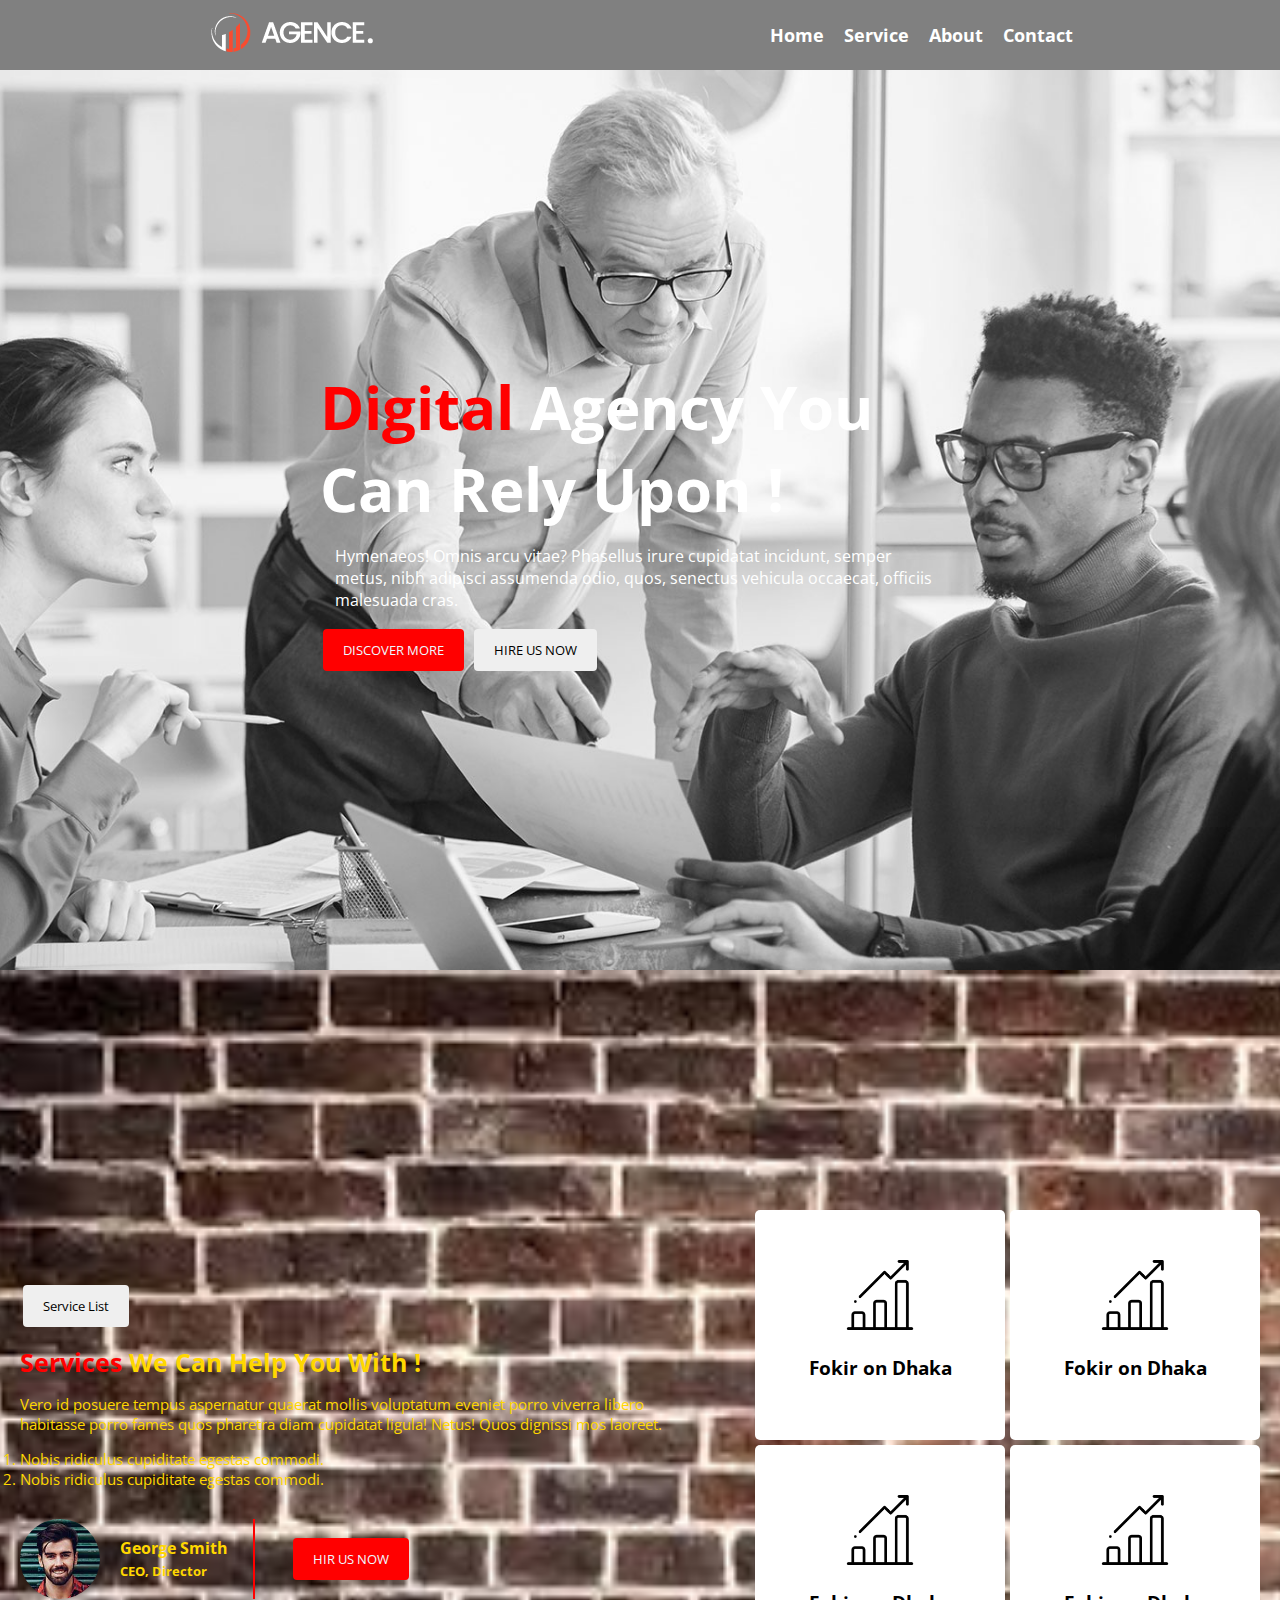
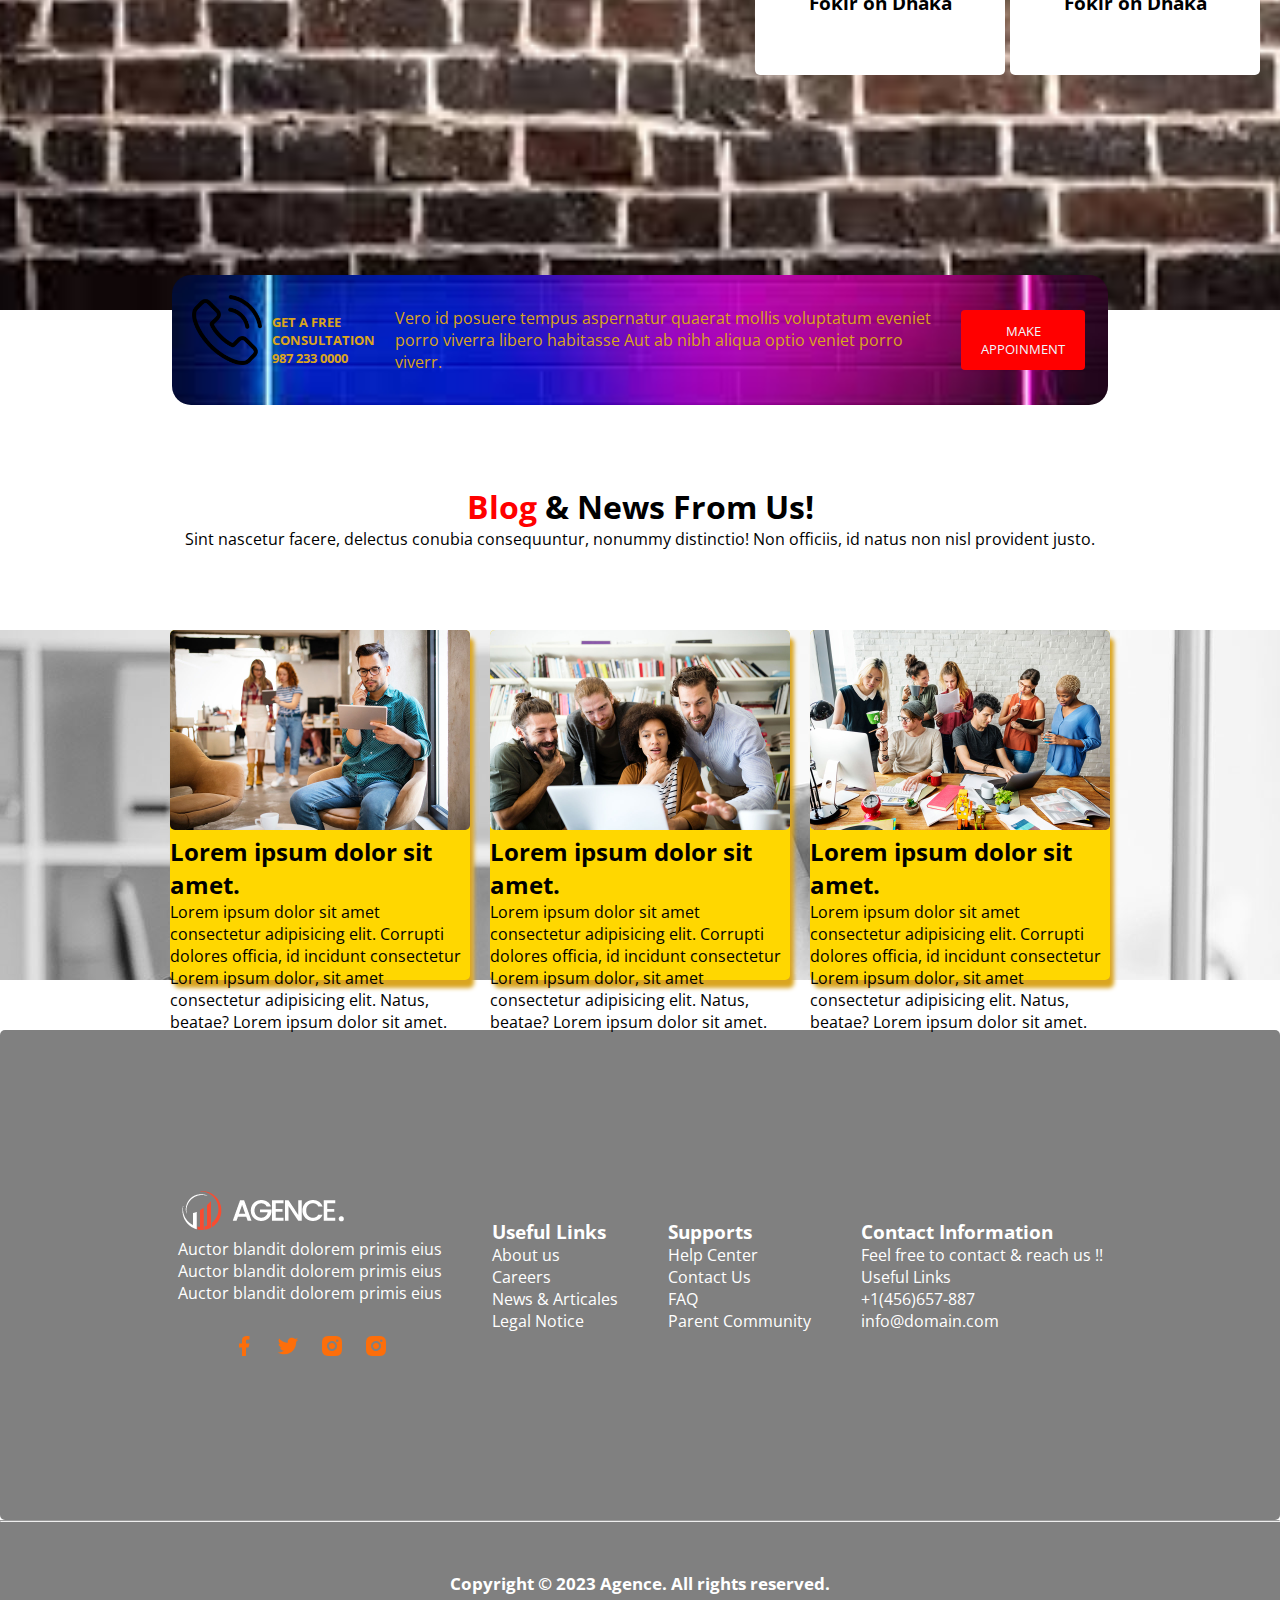
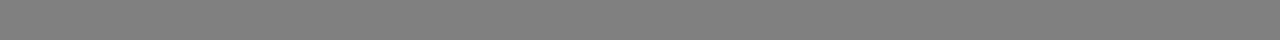
<file: index.html>
<!DOCTYPE html>
<html lang="en">
<head>
    <meta charset="UTF-8">
    <meta name="viewport" content="width=device-width, initial-scale=1.0">
    <title>Digital Agency</title>
    <link rel="preconnect" href="https://fonts.googleapis.com">
    <link rel="preconnect" href="https://fonts.gstatic.com" crossorigin>
    <link href="https://fonts.googleapis.com/css2?family=Open+Sans:wght@400;700&display=swap" rel="stylesheet">
    
    <link rel="stylesheet" href="style.css">
</head>
<body>


    <!-- create a header section -->

    <header>
        <div class="header-container">
            <div class="header-logo">
               <img src="/asset/logo/logo.png" alt="">
            </div>
            <div class="menus">
                <li>Home</li>
                <li>Service</li>
                <li>About</li>
                <li>Contact</li>
            </div>
        </div>

        <!-- Banner section -->

        <div class="banner-container">
           <div class="banner-info">
            <h2 class="banner-title">
                <span class="primary-text">Digital</span> Agency You <br>
                    Can Rely Upon !
            </h2>
            <p class="banner-describ">
                Hymenaeos! Omnis arcu vitae? Phasellus irure cupidatat incidunt, semper metus, nibh adipisci assumenda odio, quos, senectus vehicula occaecat, officiis malesuada cras.
            </p>
            <button class="btn primary-btn">
                DISCOVER MORE
            </button>
            <button class="btn">
                HIRE US NOW
            </button>
           </div>

        </div>

        <!-- service-container section -->


                    <div class="service-container">
                        <div class="left-service-info">
                            <button class="btn auther-btn"> Service List
                            </button>
                            <h3 class="service-title">
                             <span class="primary-text">Services</span> We Can Help You With !
                            </h3>
                            <p class="sercice-discription">
                             Vero id posuere tempus aspernatur quaerat mollis voluptatum eveniet porro viverra libero habitasse porro fames quos pharetra diam cupidatat ligula! Netus! Quos dignissi mos laoreet.
                            </p>
                            <ol class="service-list">
                             <li>Nobis ridiculus cupiditate egestas commodi.</li>
                             <li>Nobis ridiculus cupiditate egestas commodi.</li>
                            </ol>

                            <div class="author-container">
                                <div class="author-info">
                                    <img class="auther-icon" src="./asset/image/author.jpg" alt="" />
                                    <h4>
                                      George Smith <br />
                                      <small>CEO, Director</small>
                                    </h4>
                                  </div>
                                <div class="author-button">
                                    <button class="btn primary-btn">
                                        HIR US NOW
                                    </button>
                                </div>
                        </div>
                    </div>
       
    
       <!-- right service section -->
    
    
                <div class="right-service-info">
                    <div class="first-two-box">
                        <div class="box">
                            <img class="icon" src="/asset/icons/bar-chart.png" alt="">
                            <h3>Fokir on Dhaka</h3>
                        </div>
                        <div class="box">
                            <img class="icon" src="/asset/icons/bar-chart.png" alt="">
                            <h3>Fokir on Dhaka</h3>
                        </div>
                    </div>
                    <div class="first-two-box">
                        <div class="box">
                            <img class="icon" src="/asset/icons/bar-chart.png" alt="">
                            <h3>Fokir on Dhaka</h3>
                        </div>
                        <div class="box">
                            <img class="icon" src="/asset/icons/bar-chart.png" alt="">
                            <h3>Fokir on Dhaka</h3>
                        </div>
                    </div>
                </div>
                    </div>

     <!-- appoinment container -->

<div class="appoinment-container">
    <div class="apoin-btn">
        <img class="icon" src="/asset/icons/phone-call.png" alt="">
        <h5>GET A FREE CONSULTATION <br>
            987 233 0000</h5>
    </div>
    <div class="apoin-describe">
        Vero id posuere tempus aspernatur quaerat mollis voluptatum eveniet porro
        viverra libero habitasse Aut ab nibh aliqua optio veniet porro viverr.
    </div>
    <div class="apoin-btn">
        <button class="btn primary-btn">
            MAKE APPOINMENT
        </button>
    </div>
</div>
    </header>

    <main>

        <!-- blog section -->

        <div class="blog-container">
            <h1 class="blog-title">
                <span class="primary-text">Blog</span> & News From Us!
            </h1>
            <p class="blog-discrip">
                Sint nascetur facere, delectus conubia consequuntur, nonummy distinctio! Non officiis, id natus non nisl provident justo.
            </p>
        </div>

        <!-- cards section -->

        <div class="cards-container">
            <div class="card">
                <img class="blog-img" src="/asset/image/blog-1.jpg" alt="">
                <h2>Lorem ipsum dolor sit amet.</h2>
                <p>Lorem ipsum dolor sit amet consectetur adipisicing elit. Corrupti dolores officia, id incidunt consectetur Lorem ipsum dolor, sit amet consectetur adipisicing elit. Natus, beatae? Lorem ipsum dolor sit amet. </p>
            </div>
            <div class="card">
                <img class="blog-img" src="/asset/image/blog-2.jpg" alt="">
                <h2>Lorem ipsum dolor sit amet.</h2>
                <p>Lorem ipsum dolor sit amet consectetur adipisicing elit. Corrupti dolores officia, id incidunt consectetur Lorem ipsum dolor, sit amet consectetur adipisicing elit. Natus, beatae? Lorem ipsum dolor sit amet. </p>
            </div>
            <div class="card">
                <img class="blog-img" src="/asset/image/blog-3.jpg" alt="">
                <h2>Lorem ipsum dolor sit amet.</h2>
                <p>Lorem ipsum dolor sit amet consectetur adipisicing elit. Corrupti dolores officia, id incidunt consectetur Lorem ipsum dolor, sit amet consectetur adipisicing elit. Natus, beatae? Lorem ipsum dolor sit amet. </p>
            </div>
        </div>

    </main>
    <footer>

        <!-- informayion container -->

<div class="information-container">
    <div class="agence-box">
        <img src="/asset/logo/logo.png" alt="">
        <li>Auctor blandit dolorem primis eius</li>
        <li>Auctor blandit dolorem primis eius</li>
        <li>Auctor blandit dolorem primis eius</li>
        <div class="social-links">
          <a target="_blank" href=""> <img src="/icons/facebook.png" alt=""></a>
          <a href=""> <img src="/icons/twitter.png" alt=""></a>
          <a href=""> <img src="/icons/insta.png" alt=""></a>
          <a href=""> <img src="/icons/insta.png" alt=""></a>
        </div>
    </div>
    <div class="useful-box">
        <h3>Useful Links</h3>
        <li>About us</li>
        <li>Careers</li>
        <li>News & Articales</li>
        <li>Legal Notice</li>

    </div>
    <div class="support-box">
        <h3>Supports</h3>
        <li>Help Center</li>
        <li>Contact Us</li>
        <li>FAQ</li>
        <li>Parent Community</li>

    </div>
    <div class="contact-info">
        <h3>Contact Information</h3>
        <li>Feel free to contact & reach us !!</li>
        <li>Useful Links</li>
        <li>+1(456)657-887</li>
        <li>info@domain.com</li>

    </div>
</div>

<hr>
<div class="coppy">
    <h5>Copyright © 2023 Agence. All rights reserved.</h5>
</div>
    </footer>
    
</body>
</html>
</file>
<file: style.css>
*{font-family: 'Open Sans', sans-serif;
    margin: 0px;
    padding: 0px;
}

.primary-btn{
    color: aliceblue;
    background-color: red;
}
.primary-text{
color: red;}

/* create a header section */

.header-container{
    display: flex;
    align-items: center;
    justify-content: space-around;
    background-color: gray;
    padding: 10px;
    color: white;
}
.menus{
    display: flex;
    list-style: none;
    gap: 20px;
    font-weight: bold;
    font-size:18px ;
    
}

/* <!-- Banner section --> */


.banner-container{
    height: 100vh;
    background-image: url('/asset/image/background.jpg');
    /* background-blend-mode: overlay; */
    background-repeat: no-repeat;
    background-position: center;
    background-size: cover;
    display: flex;
    align-items: center;
}
.banner-info{
    width: 50%;
    margin: auto;
    padding: 20px;
    align-content: center;
}
.banner-title{
    font-size: 60px;
    font-weight: bold;
    color: white;

}
.banner-describ{
    color: white;
    padding: 15px;
}
.btn{
    padding: 12px 20px;
    border: none;
    margin: 3px;
    border-radius: 4px;
}


/* <!-- service-container section --> */

.service-container{
    
    height: 100vh;
    background-image: url('./asset/image/banner-sec-1.jpeg');
    background-position: center ;
    background-repeat: no-repeat;
    background-size: cover;
    display: flex;
    align-items: center;
    padding: 20px;
}
.left-service-info{
    align-items: center;
    margin-right: 50px;
}
.service-title{
    color: gold;
    font-size: 25px;
    margin-top: 15px;
}
.sercice-discription{
    color: gold;
    font-size: 15px;
    margin-top: 15px;
}
.service-list{
    color: gold;
    font-size: 15px;
    margin-top: 15px;
}
.icon{
    width: 70px;
    margin-bottom: 20px;
}
.first-two-box{
    display: flex;
    gap: 5px;
    margin-top: 5px;
    
}
.box{
    color: black;
    width: 150px;
    height: 130px;
    padding: 50PX;
    background-color: white;
    align-items: center;
    border-radius: 5px;
    text-align: center;
}

   /* Aouthor section */
.author-container{
    display: flex;
    align-items: center;
    gap: 35px;
    color: gold;
    margin-top: 30px;
}
.author-info{
    display: flex;
    align-items: center;
    gap: 20px;
    border-right: 2px solid red;
    padding-right: 25px;

}
.auther-icon{
    height: 80px;
    width: 80px;
    border-radius: 40px;
}

/* <!-- appoinment container --> */

.appoinment-container{
    width: 70%;
    background-image: url('./asset/image/contact-card.jpeg');
    background-position: center ;
    background-repeat: no-repeat;
    background-size: cover;
    color: goldenrod;
    display: flex;
    align-items: center;
    justify-content: space-around;
    padding: 20px;
    margin: auto;
    margin-top: -35px;
    border-radius: 19px;
    gap: 20px;
}
.apoin-btn{
    display: flex;
    align-items: center;
    gap: 10px;
    justify-content: center;
}
.apoin-describe{
    display: flex;
    justify-content: center;
}

   /* blog and cords container */

.blog-container{
    text-align: center;
    margin-top: 80px;
    margin-bottom: 80px;
}
.blog-img{
    width: 100%;
    border-radius: 5px;
}
.card{
    width: 300px;
    height: 350px;
    color:black;
    background-color: gold;
    border-radius: 5px;
    box-shadow: 4px 8px 4px goldenrod;
    
}
.cards-container{
    display: flex;
    gap: 20px;
    align-items: center;
    justify-content: center;
    background-image: url('/asset/image/background.jpg');
}

/* <!-- informayion container --> */

.information-container{
    color: white;
    background-color: gray;
    margin-top: 50px;
    border-radius: 5px;
    height: 50vh;
    padding: 20px;
    display: flex;
    list-style: none;
    align-items: center;
    justify-content: center;
    gap: 50px;
}
.social-links{
    display: flex;
    align-items: center;
    justify-content: center;
    padding-top: 30px;
    gap: 20px;
}
.coppy{
    margin: 0px;
    text-align: center;
    color: white;
    height: 2vh;
    background-color: gray;
    padding: 50px;
    margin: auto;
    font-size: 20px;
}
</file>
